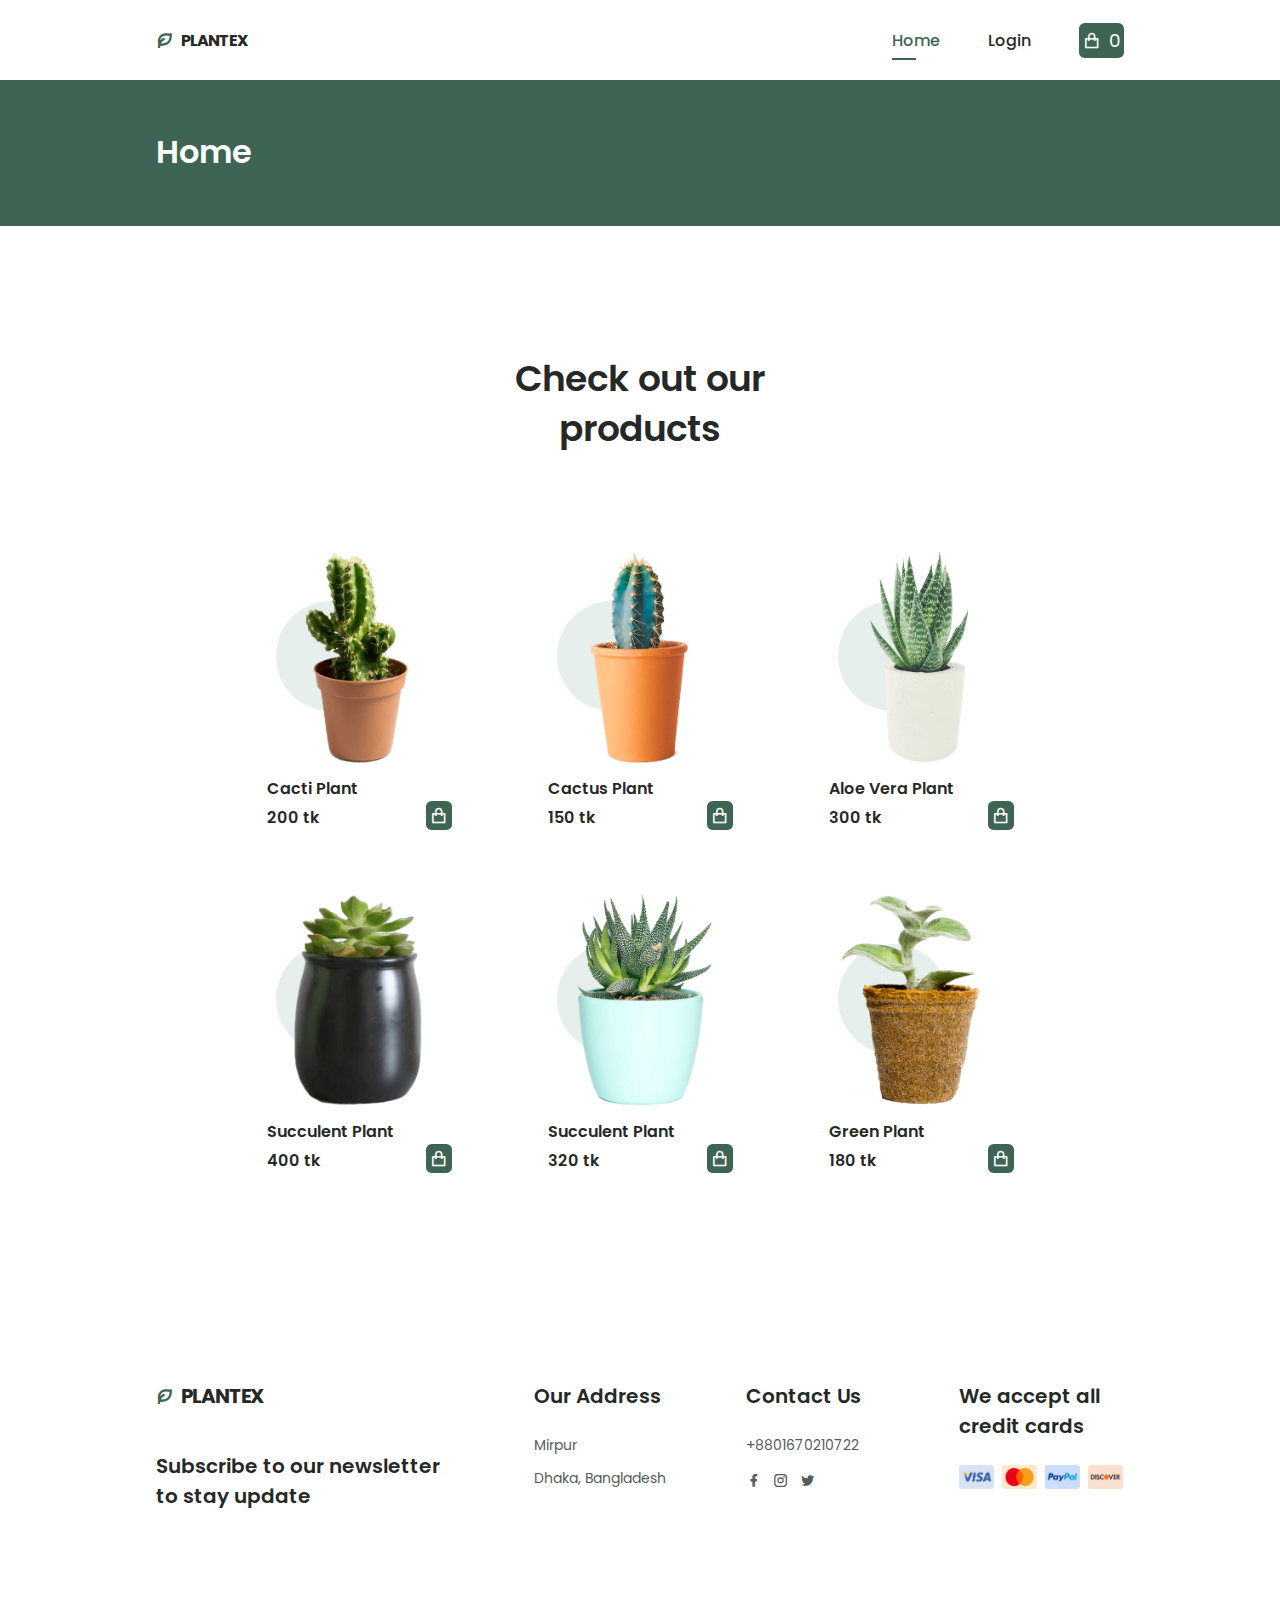
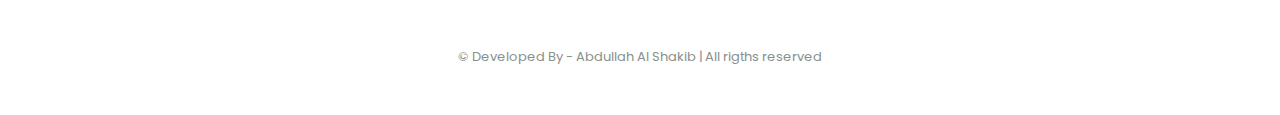
<file: index.html>
<!DOCTYPE html>
<html lang="en">
<head>
    <meta charset="UTF-8">
    <meta name="viewport" content="width=device-width, initial-scale=1.0">
    <link rel="shortcut icon" href="assets/img/favicon.png" type="image/x-icon">
    <link href="assets/css/remixicon.css" rel="stylesheet">
    <link rel="stylesheet" href="assets/css/styles.css">

    <title>Responsive plants website - Bedimcode</title>

    <script>
        const isUserLoggedIn = JSON.parse(localStorage.getItem("is-logged-in"))

        if(isUserLoggedIn == -1) {
            location.href = "/login.html"
        }
    </script>
</head>
<body>
    <header class="header" id="header">
        <nav class="nav container">
            <a href="index.html" class="nav__logo">
                <i class="ri-leaf-line nav__logo-icon"></i> Plantex
            </a>

            <div class="nav__menu" id="nav-menu">
                <ul class="nav__list">
                    <li class="nav__item">
                        <a href="#home" class="nav__link active-link">Home</a>
                    </li>
                    <li class="nav__item">
                        <a href="login.html" class="nav__link">Login</a>
                    </li>
                </ul>

                <div class="nav__close" id="nav-close">
                    <i class="ri-close-line"></i>
                </div>
            </div>

            <div class="nav__btns">
                <a href="checkout.html" class="button--flex product__button" style="position: unset;">
                    <i class="ri-shopping-bag-line"></i>
                    <span class="cart-count">0</span>
                </a>
                
                <div class="nav__toggle" id="nav-toggle">
                    <i class="ri-menu-line"></i>
                </div>
            </div>
        </nav>
    </header>

    <main class="main">
        <section class="bg-page-header">
            <div class="section container page-header">
                <h1>Home</h1>
            </div>
        </section>

        <section class="product section container" id="products">
            <h2 class="section__title-center">
                Check out our <br> products
            </h2>

            

            <div class="product__container grid">
                <article class="product__card">
                    <div class="product__circle"></div>

                    <img src="assets/img/product1.png" alt="" class="product__img">

                    <h3 class="product__title">Cacti Plant</h3>
                    <span class="product__price">200 tk</span>

                    <button product-name="Cacti Plant" product-key="1" product-price="200" id="product-1" class="add-to-cart-btn button--flex product__button">
                        <i class="ri-shopping-bag-line"></i>
                    </button>
                </article>

                <article class="product__card">
                    <div class="product__circle"></div>

                    <img src="assets/img/product2.png" alt="" class="product__img">

                    <h3 class="product__title">Cactus Plant</h3>
                    <span class="product__price">150 tk</span>

                    <button product-name="Cactus Plant" product-key="2" product-price="150" class="add-to-cart-btn button--flex product__button">
                        <i class="ri-shopping-bag-line"></i>
                    </button>
                </article>

                <article class="product__card">
                    <div class="product__circle"></div>

                    <img src="assets/img/product3.png" alt="" class="product__img">

                    <h3 class="product__title">Aloe Vera Plant</h3>
                    <span class="product__price">300 tk</span>

                    <button product-name="Aloe Vera Plant" product-key="3" product-price="300" class="add-to-cart-btn button--flex product__button">
                        <i class="ri-shopping-bag-line"></i>
                    </button>
                </article>

                <article class="product__card">
                    <div class="product__circle"></div>

                    <img src="assets/img/product4.png" alt="" class="product__img">

                    <h3 class="product__title">Succulent Plant</h3>
                    <span class="product__price">400 tk</span>

                    <button product-name="Succulent Plant" product-key="4" product-price="400" class="add-to-cart-btn button--flex product__button">
                        <i class="ri-shopping-bag-line"></i>
                    </button>
                </article>

                <article class="product__card">
                    <div class="product__circle"></div>

                    <img src="assets/img/product5.png" alt="" class="product__img">

                    <h3 class="product__title">Succulent Plant</h3>
                    <span class="product__price">320 tk</span>

                    <button product-name="Succulent Plant" product-key="5" product-price="320" class="add-to-cart-btn button--flex product__button">
                        <i class="ri-shopping-bag-line"></i>
                    </button>
                </article>

                <article class="product__card">
                    <div class="product__circle"></div>

                    <img src="assets/img/product6.png" alt="" class="product__img">

                    <h3 class="product__title">Green Plant</h3>
                    <span class="product__price">180 tk</span>

                    <button product-name="Green Plant" product-key="6" product-price="180" class="add-to-cart-btn button--flex product__button">
                        <i class="ri-shopping-bag-line"></i>
                    </button>
                </article>
            </div>
        </section>
    </main>

    <footer class="footer section">
        <div class="footer__container container grid">
            <div class="footer__content">
                <a href="#" class="footer__logo">
                    <i class="ri-leaf-line footer__logo-icon"></i> Plantex
                </a>

                <h3 class="footer__title">
                    Subscribe to our newsletter <br> to stay update
                </h3>
            </div>

            <div class="footer__content">
                <h3 class="footer__title">Our Address</h3>

                <ul class="footer__data">
                    <li class="footer__information">Mirpur</li>
                    <li class="footer__information">Dhaka, Bangladesh</li>
                </ul>
            </div>

            <div class="footer__content">
                <h3 class="footer__title">Contact Us</h3>

                <ul class="footer__data">
                    <li class="footer__information">+8801670210722</li>
                    
                    <div class="footer__social">
                        <a href="https://www.facebook.com/" class="footer__social-link">
                            <i class="ri-facebook-fill"></i>
                        </a>
                        <a href="https://www.instagram.com/" class="footer__social-link">
                            <i class="ri-instagram-line"></i>
                        </a>
                        <a href="https://twitter.com/" class="footer__social-link">
                            <i class="ri-twitter-fill"></i>
                        </a>
                    </div>
                </ul>
            </div>

            <div class="footer__content">
                <h3 class="footer__title">
                    We accept all credit cards
                </h3>

                <div class="footer__cards">
                    <img src="assets/img/card1.png" alt="" class="footer__card">
                    <img src="assets/img/card2.png" alt="" class="footer__card">
                    <img src="assets/img/card3.png" alt="" class="footer__card">
                    <img src="assets/img/card4.png" alt="" class="footer__card">
                </div>
            </div>
        </div>

        <p class="footer__copy">&#169; Developed By - Abdullah Al Shakib | All rigths reserved</p>
    </footer>

    <div id="toast" style="transform: translateX(-1000px);">
        <h2 id="toast-message"></h2>
    </div>

    <script src="assets/js/main.js"></script>
</body>
</html>
</file>
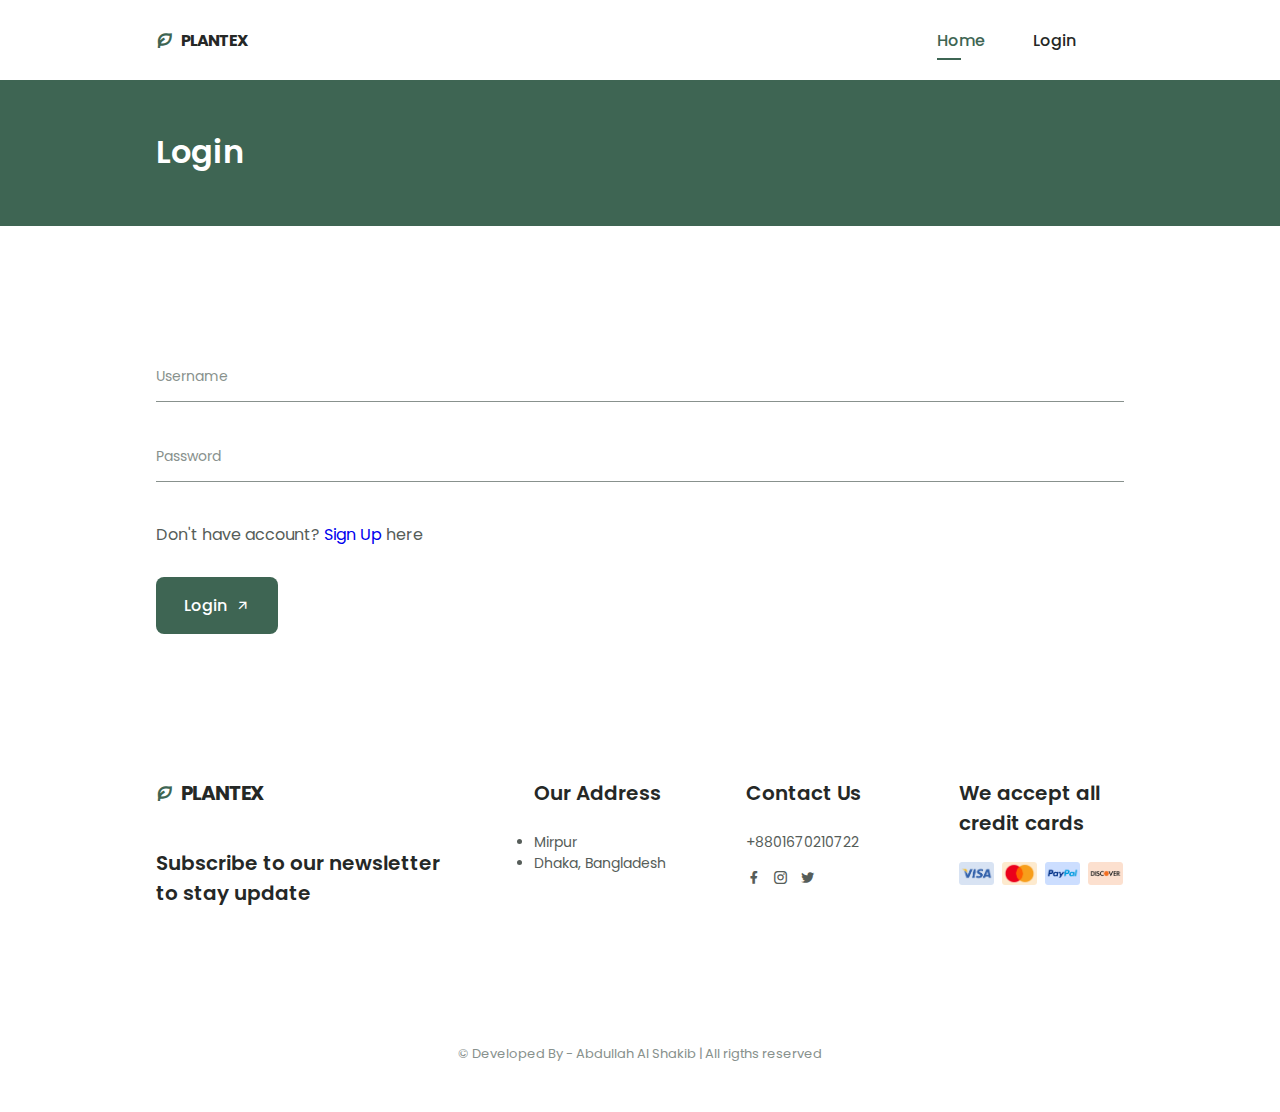
<file: login.html>
<!DOCTYPE html>
<html lang="en">
<head>
    <meta charset="UTF-8">
    <meta name="viewport" content="width=device-width, initial-scale=1.0">
    <link rel="shortcut icon" href="assets/img/favicon.png" type="image/x-icon">
    <link href="assets/css/remixicon.css" rel="stylesheet">
    <link rel="stylesheet" href="assets/css/styles.css">

    <title>Responsive plants website - Bedimcode</title>
</head>
<body>
    <header class="header" id="header">
        <nav class="nav container">
            <a href="index.html" class="nav__logo">
                <i class="ri-leaf-line nav__logo-icon"></i> Plantex
            </a>

            <div class="nav__menu" id="nav-menu">
                <ul class="nav__list">
                    <li class="nav__item">
                        <a href="index.html" class="nav__link active-link">Home</a>
                    </li>
                    <li class="nav__item">
                        <a href="login.html" class="nav__link">Login</a>
                    </li>
                </ul>

                <div class="nav__close" id="nav-close">
                    <i class="ri-close-line"></i>
                </div>
            </div>

            <div class="nav__btns">
                <div class="nav__toggle" id="nav-toggle">
                    <i class="ri-menu-line"></i>
                </div>
            </div>
        </nav>
    </header>
    

    <main>
        <section class="bg-page-header">
            <div class="section container page-header">
                <h1>Login</h1>
            </div>
        </section>
        <section class="section container">
            <div class="contact__form">
                <div class="contact__inputs">
                    <div class="contact__content">
                        <input type="email" id="loginUsername" placeholder=" " class="contact__input" required>
                        <label for="" class="contact__label">Username</label>
                    </div>
        
                    <div class="contact__content">
                        <input type="password" id="loginPass" placeholder=" " class="contact__input" required>
                        <label for="" class="contact__label">Password</label>
                    </div>
                </div>

                <div class="msg">
                    Don't have account? <a href="sign-up.html">Sign Up</a> here
                </div>
        
                <button id="loginBtn" class="button button--flex">
                    Login
                    <i class="ri-arrow-right-up-line button__icon"></i>
                </button>
            </d>
        </section>
    </main>
    

    <footer class="footer section">
        <div class="footer__container container grid">
            <div class="footer__content">
                <a href="#" class="footer__logo">
                    <i class="ri-leaf-line footer__logo-icon"></i> Plantex
                </a>

                <h3 class="footer__title">
                    Subscribe to our newsletter <br> to stay update
                </h3>
            </div>

            <div class="footer__content">
                <h3 class="footer__title">Our Address</h3>

                <li class="footer__information">Mirpur</li>
                    <li class="footer__information">Dhaka, Bangladesh</li>
                </ul>
            </div>

            <div class="footer__content">
                <h3 class="footer__title">Contact Us</h3>

                <ul class="footer__data">
                    <li class="footer__information">+8801670210722</li>
                    
                    <div class="footer__social">
                        <a href="https://www.facebook.com/" class="footer__social-link">
                            <i class="ri-facebook-fill"></i>
                        </a>
                        <a href="https://www.instagram.com/" class="footer__social-link">
                            <i class="ri-instagram-line"></i>
                        </a>
                        <a href="https://twitter.com/" class="footer__social-link">
                            <i class="ri-twitter-fill"></i>
                        </a>
                    </div>
                </ul>
            </div>

            <div class="footer__content">
                <h3 class="footer__title">
                    We accept all credit cards
                </h3>

                <div class="footer__cards">
                    <img src="assets/img/card1.png" alt="" class="footer__card">
                    <img src="assets/img/card2.png" alt="" class="footer__card">
                    <img src="assets/img/card3.png" alt="" class="footer__card">
                    <img src="assets/img/card4.png" alt="" class="footer__card">
                </div>
            </div>
        </div>

        <p class="footer__copy">&#169; Developed By - Abdullah Al Shakib | All rigths reserved</p>
    </footer>

    <script src="assets/js/main.js"></script>
</body>
</html>
</file>
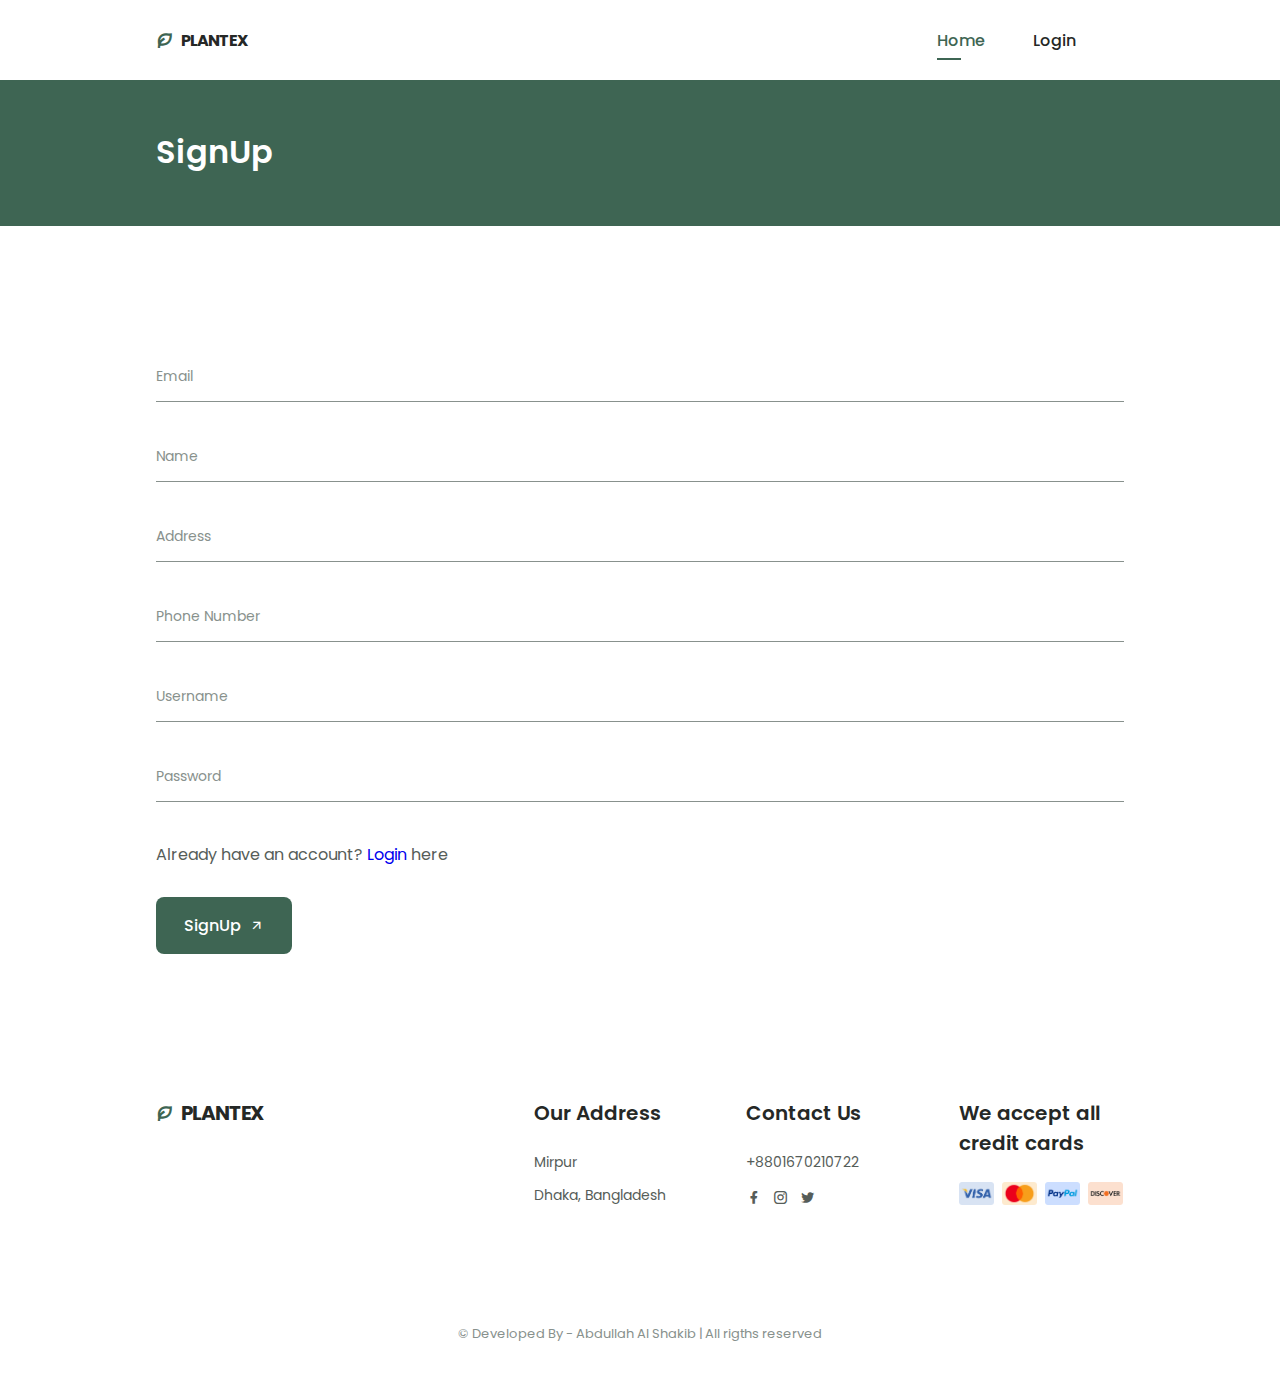
<file: sign-up.html>
<!DOCTYPE html>
<html lang="en">
<head>
    <meta charset="UTF-8">
    <meta name="viewport" content="width=device-width, initial-scale=1.0">
    <link rel="shortcut icon" href="assets/img/favicon.png" type="image/x-icon">
    <link href="assets/css/remixicon.css" rel="stylesheet">
    <link rel="stylesheet" href="assets/css/styles.css">

    <title>Responsive plants website - Bedimcode</title>
</head>
<body>
    <header class="header" id="header">
        <nav class="nav container">
            <a href="index.html" class="nav__logo">
                <i class="ri-leaf-line nav__logo-icon"></i> Plantex
            </a>

            <div class="nav__menu" id="nav-menu">
                <ul class="nav__list">
                    <li class="nav__item">
                        <a href="index.html" class="nav__link active-link">Home</a>
                    </li>
                    <li class="nav__item">
                        <a href="login.html" class="nav__link">Login</a>
                    </li>
                </ul>

                <div class="nav__close" id="nav-close">
                    <i class="ri-close-line"></i>
                </div>
            </div>

            <div class="nav__btns">
                <div class="nav__toggle" id="nav-toggle">
                    <i class="ri-menu-line"></i>
                </div>
            </div>
        </nav>
    </header>
    

    <main>
        <section class="bg-page-header">
            <div class="section container page-header">
                <h1>SignUp</h1>
            </div>
        </section>
        <section class="section container">
            <div class="contact__form">
                <div class="contact__inputs">
                    <div class="contact__content">
                        <input type="email" id="email" placeholder=" " class="contact__input" required>
                        <label for="" class="contact__label">Email</label>
                    </div>
                    <div class="contact__content">
                        <input type="text" id="name" placeholder="" class="contact__input" required>
                        <label for="" class="contact__label">Name</label>
                    </div>
                    <div class="contact__content">
                        <input type="text" id="address" placeholder=" " class="contact__input" required>
                        <label for="" class="contact__label">Address</label>
                    </div>
                    <div class="contact__content">
                        <input type="text" id="phone" placeholder="" class="contact__input" required>
                        <label for="" class="contact__label">Phone Number</label>
                    </div>
                    <div class="contact__content">
                        <input type="text" id="username" placeholder=" " class="contact__input" required>
                        <label for="" class="contact__label">Username</label>
                    </div>        
                    <div class="contact__content">
                        <input type="password" id="pass" placeholder=" " class="contact__input" required>
                        <label for="" class="contact__label">Password</label>
                    </div>
                </div>

                <div class="msg">
                    Already have an account? <a href="login.html">Login</a> here
                </div>
        
                <button id="signUp" class="button button--flex">
                    SignUp
                    <i class="ri-arrow-right-up-line button__icon"></i>
                </button>
            </div>
        </section>
    </main>
    

    <footer class="footer section">
        <div class="footer__container container grid">
            <div class="footer__content">
                <a href="#" class="footer__logo">
                    <i class="ri-leaf-line footer__logo-icon"></i> Plantex
                </a>
            </div>

            <div class="footer__content">
                <h3 class="footer__title">Our Address</h3>

                <ul class="footer__data">
                    <li class="footer__information">Mirpur</li>
                    <li class="footer__information">Dhaka, Bangladesh</li>
                </ul>
            </div>

            <div class="footer__content">
                <h3 class="footer__title">Contact Us</h3>

                <ul class="footer__data">
                    <li class="footer__information">+8801670210722</li>
                    
                    <div class="footer__social">
                        <a href="https://www.facebook.com/" class="footer__social-link">
                            <i class="ri-facebook-fill"></i>
                        </a>
                        <a href="https://www.instagram.com/" class="footer__social-link">
                            <i class="ri-instagram-line"></i>
                        </a>
                        <a href="https://twitter.com/" class="footer__social-link">
                            <i class="ri-twitter-fill"></i>
                        </a>
                    </div>
                </ul>
            </div>

            <div class="footer__content">
                <h3 class="footer__title">
                    We accept all credit cards
                </h3>

                <div class="footer__cards">
                    <img src="assets/img/card1.png" alt="" class="footer__card">
                    <img src="assets/img/card2.png" alt="" class="footer__card">
                    <img src="assets/img/card3.png" alt="" class="footer__card">
                    <img src="assets/img/card4.png" alt="" class="footer__card">
                </div>
            </div>
        </div>

        <p class="footer__copy">&#169; Developed By - Abdullah Al Shakib | All rigths reserved</p>
    </footer>

    <script src="assets/js/main.js"></script>
</body>
</html>
</file>
<file: assets/css/styles.css>
/*=============== GOOGLE FONTS ===============*/
@import url('https://fonts.googleapis.com/css2?family=Poppins:wght@400;500;600;700&display=swap');

/*=============== VARIABLES CSS ===============*/
:root {
  --header-height: 3.5rem; /*56px*/

  /*========== Colors ==========*/
  /*Color mode HSL(hue, saturation, lightness)*/
  --hue: 152;
  --first-color: hsl(var(--hue), 24%, 32%);
  --first-color-alt: hsl(var(--hue), 24%, 28%);
  --first-color-light: hsl(var(--hue), 24%, 66%);
  --first-color-lighten: hsl(var(--hue), 24%, 92%);
  --title-color: hsl(var(--hue), 4%, 15%);
  --text-color: hsl(var(--hue), 4%, 35%);
  --text-color-light: hsl(var(--hue), 4%, 55%);
  --body-color: hsl(var(--hue), 0%, 100%);
  --container-color: #FFF;

  /*========== Font and typography ==========*/
  /*.5rem = 8px | 1rem = 16px ...*/
  --body-font: 'Poppins', sans-serif;
  --big-font-size: 2rem;
  --h1-font-size: 1.5rem;
  --h2-font-size: 1.25rem;
  --h3-font-size: 1rem;
  --normal-font-size: .938rem;
  --small-font-size: .813rem;
  --smaller-font-size: .75rem;

  /*========== Font weight ==========*/
  --font-medium: 500;
  --font-semi-bold: 600;

  /*========== Margenes Bottom ==========*/
  /*.5rem = 8px | 1rem = 16px ...*/
  --mb-0-5: .5rem;
  --mb-0-75: .75rem;
  --mb-1: 1rem;
  --mb-1-5: 1.5rem;
  --mb-2: 2rem;
  --mb-2-5: 2.5rem;

  /*========== z index ==========*/
  --z-tooltip: 10;
  --z-fixed: 100;
}

/* Responsive typography */
@media screen and (min-width: 968px) {
  :root {
    --big-font-size: 3.5rem;
    --h1-font-size: 2.25rem;
    --h2-font-size: 1.5rem;
    --h3-font-size: 1.25rem;
    --normal-font-size: 1rem;
    --small-font-size: .875rem;
    --smaller-font-size: .813rem;
  }
}

/*=============== BASE ===============*/
*{
  box-sizing: border-box;
  padding: 0;
  margin: 0;
}

html{
  scroll-behavior: smooth;
}

body,
button,
input,
textarea{
  font-family: var(--body-font);
  font-size: var(--normal-font-size);
}

body{
  margin: var(--header-height) 0 0 0;
  background-color: var(--body-color);
  color: var(--text-color);
  transition: .4s; /*For animation dark mode*/
}

button{
  cursor: pointer;
  border: none;
  outline: none;
}

h1,h2,h3{
  color: var(--title-color);
  font-weight: var(--font-semi-bold);
}

ul{
  list-style: none;
}

a{
  text-decoration: none;
}

img{
  max-width: 100%;
  height: auto;
}

/*=============== THEME ===============*/
/*========== Variables Dark theme ==========*/
body.dark-theme{
  --first-color-dark: hsl(var(--hue), 8%, 20%);
  --title-color: hsl(var(--hue), 4%, 95%);
  --text-color: hsl(var(--hue), 4%, 75%);
  --body-color: hsl(var(--hue), 8%, 12%);
  --container-color: hsl(var(--hue), 8%, 16%);
}

/*========== Button Dark/Light ==========*/
.change-theme{
  color: var(--title-color);
  font-size: 1.15rem;
  cursor: pointer;
}

.nav__btns{
  display: inline-flex;
  align-items: center;
  column-gap: 1rem;
}

/*========== 
Color changes in some parts of 
the website, in dark theme 
==========*/

.dark-theme .steps__bg,
.dark-theme .questions{
  background-color: var(--first-color-dark);
}

.dark-theme .product__circle,
.dark-theme .footer__subscribe{
  background-color: var(--container-color);
}

.dark-theme .scroll-header{
  box-shadow: 0 1px 4px hsla(var(--hue), 4%, 4%, .3);
}

/*=============== REUSABLE CSS CLASSES ===============*/
.section{
  padding: 5.5rem 0 1rem;
}

.section__title,
.section__title-center{
  font-size: var(--h2-font-size);
  margin-bottom: var(--mb-2);
  line-height: 140%;
}

.section__title-center{
  text-align: center;
}

.container{
  max-width: 968px;
  margin-left: var(--mb-1-5);
  margin-right: var(--mb-1-5);
}

.grid{
  display: grid;
}

.main{
  overflow: hidden; /*For animation*/
}

/*=============== HEADER ===============*/
.header{
  width: 100%;
  background-color: var(--body-color);
  position: fixed;
  top: 0;
  left: 0;
  z-index: var(--z-fixed);
  transition: .4s; /*For animation dark mode*/
}

/*=============== NAV ===============*/
.nav{
  height: var(--header-height);
  display: flex;
  justify-content: space-between;
  align-items: center;
}

.nav__logo,
.nav__toggle,
.nav__close{
  color: var(--title-color);
}

.nav__logo{
  text-transform: uppercase;
  font-weight: 700;
  letter-spacing: -1px;
  display: inline-flex;
  align-items: center;
  column-gap: .5rem;
  transition: .3s;
}

.nav__logo-icon{
  font-size: 1.15rem;
  color: var(--first-color);
}

.nav__logo:hover{
  color: var(--first-color);
}

.nav__toggle{
  display: inline-flex;
  font-size: 1.25rem;
  cursor: pointer;
}

@media screen and (max-width: 767px){
  .nav__menu{
    position: fixed;
    background-color: var(--container-color);
    width: 80%;
    height: 100%;
    top: 0;
    right: -100%;
    box-shadow: -2px 0 4px hsla(var(--hue), 24%, 15%, .1);
    padding: 4rem 0 0 3rem;
    border-radius: 1rem 0 0 1rem;
    transition: .3s;
    z-index: var(--z-fixed);
  }
}

.nav__close{
  font-size: 1.5rem;
  position: absolute;
  top: 1rem;
  right: 1.25rem;
  cursor: pointer;
}

.nav__list{
  display: flex;
  flex-direction: column;
  row-gap: 1.5rem;
}

.nav__link{
  color: var(--title-color);
  font-weight: var(--font-medium);
  transition: .3s;
}

.nav__link:hover{
  color: var(--first-color);
}

/* Show menu */
.show-menu{
  right: 0;
}

/* Change background header */
.scroll-header{
  box-shadow: 0 1px 4px hsla(var(--hue), 4%, 15%, .1);
}

/* Active link */
.active-link{
  position: relative;
  color: var(--first-color);
}

.active-link::after{
  content: '';
  position: absolute;
  bottom: -.5rem;
  left: 0;
  width: 50%;
  height: 2px;
  background-color: var(--first-color);
}

/*=============== HOME ===============*/
.home{
  padding: 3.5rem 0 2rem;
}

.home__container{
  position: relative;
  row-gap: 2rem;
}

.home__img{
  width: 200px;
  justify-self: center;
}

.home__title{
  font-size: var(--big-font-size);
  line-height: 140%;
  margin-bottom: var(--mb-1);
}

.home__description{
  margin-bottom: var(--mb-2-5);
}

.home__social{
  position: absolute;
  top: 2rem;
  right: -1rem;
  display: grid;
  justify-items: center;
  row-gap: 3.5rem;
}

.home__social-follow{
  font-weight: var(--font-medium);
  font-size: var(--smaller-font-size);
  color: var(--first-color);
  position: relative;
  transform: rotate(90deg);
}

.home__social-follow::after{
  content: '';
  position: absolute;
  width: 1rem;
  height: 2px;
  background-color: var(--first-color);
  right: -45%;
  top: 50%;
}

.home__social-links{
  display: inline-flex;
  flex-direction: column;
  row-gap: .25rem;
}

.home__social-link{
  font-size: 1rem;
  color: var(--first-color);
  transition: .3s;
}

.home__social-link:hover{
  transform: translateX(.25rem);
}

/*=============== BUTTONS ===============*/
.button{
  display: inline-block;
  background-color: var(--first-color);
  color: #FFF;
  padding: 1rem 1.75rem;
  border-radius: .5rem;
  font-weight: var(--font-medium);
  transition: .3s;
}

.button:hover{
  background-color: var(--first-color-alt);
}

.button__icon{
  transition: .3s;
}

.button:hover .button__icon{
  transform: translateX(.25rem);
}

.button--flex{
  display: inline-flex;
  align-items: center;
  column-gap: .5rem;
}

.button--link{
  color: var(--first-color);
  font-weight: var(--font-medium);
}

.button--link:hover .button__icon{
  transform: translateX(.25rem);
}

/*=============== ABOUT ===============*/
.about__container{
  row-gap: 2rem;
}

.about__img{
  width: 280px;
  justify-self: center;
}

.about__title{
  margin-bottom: var(--mb-1);
}

.about__description{
  margin-bottom: var(--mb-2);
}

.about__details{
  display: grid;
  row-gap: 1rem;
  margin-bottom: var(--mb-2-5);
}

.about__details-description{
  display: inline-flex;
  column-gap: .5rem;
  font-size: var(--small-font-size);
}

.about__details-icon{
  font-size: 1rem;
  color: var(--first-color);
  margin-top: .15rem;
}

/*=============== STEPS ===============*/
.steps__bg{
  background-color: var(--first-color);
  padding: 3rem 2rem 2rem;
  border-radius: 1rem;
}

.steps__container{
  gap: 2rem;
  padding-top: 1rem;
}

.steps__title{
  color: #FFF;
}

.steps__card{
  background-color: var(--container-color);
  padding: 2.5rem 3rem 2rem 1.5rem;
  border-radius: 1rem;
}

.steps__card-number{
  display: inline-block;
  background-color: var(--first-color-alt);
  color: #FFF;
  padding: .5rem .75rem;
  border-radius: .25rem;
  font-size: var(--h2-font-size);
  margin-bottom: var(--mb-1-5);
  transition: .3s;
}

.steps__card-title{
  font-size: var(--h3-font-size);
  margin-bottom: var(--mb-0-5);
}

.steps__card-description{
  font-size: var(--small-font-size);
}

.steps__card:hover .steps__card-number{
  transform: translateY(-.25rem);
}

/*=============== PRODUCTS ===============*/
.product__description{
  text-align: center;
}

.product__container{
  padding: 3rem 0;
  grid-template-columns: repeat(2, 1fr);
  gap: 2.5rem 3rem;
}

.product__card{
  display: grid;
  position: relative;
}

.product__img{
  position: relative;
  width: 120px;
  justify-self: center;
  margin-bottom: var(--mb-0-75);
  transition: .3s;
}

.product__title,
.product__price{
  font-size: var(--small-font-size);
  font-weight: var(--font-semi-bold);
  color: var(--title-color);
}

.product__title{
  margin-bottom: .25rem;
}

.product__button{
  position: absolute;
  right: 0;
  bottom: 0;
  background-color: var(--first-color);
  color: #FFF;
  padding: .25rem;
  border-radius: .35rem;
  font-size: 1.15rem;
}

.product__button:hover{
  background-color: var(--first-color-alt);
}

.product__circle{
  width: 90px;
  height: 90px;
  background-color: var(--first-color-lighten);
  border-radius: 50%;
  position: absolute;
  top: 18%;
  left: 5%;
}

.product__card:hover .product__img{
  transform: translateY(-.5rem);
}

/*=============== QUESTIONS ===============*/
.questions{
  background-color: var(--first-color-lighten);
}

.questions__container{
  gap: 1.5rem;
  padding: 1.5rem 0;
}

.questions__group{
  display: grid;
  row-gap: 1.5rem;
}

.questions__item{
  background-color: var(--container-color);
  border-radius: .25rem;
}

.questions__item-title{
  font-size: var(--small-font-size);
  font-weight: var(--font-medium);
}

.questions__icon{
  font-size: 1.25rem;
  color: var(--title-color);
}

.questions__description{
  font-size: var(--smaller-font-size);
  padding: 0 1.25rem 1.25rem 2.5rem;
}

.questions__header{
  display: flex;
  align-items: center;
  column-gap: .5rem;
  padding: .75rem .5rem;
  cursor: pointer;
}

.questions__content{
  overflow: hidden;
  height: 0;
}

.questions__item,
.questions__header,
.questions__item-title,
.questions__icon,
.questions__description,
.questions__content{
  transition: .3s;
}

.questions__item:hover{
  box-shadow: 0 2px 8px hsla(var(--hue), 4%, 15%, .15);
}

/*Rotate icon, change color of titles and background*/
.accordion-open .questions__header,
.accordion-open .questions__content{
  background-color: var(--first-color);
}

.accordion-open .questions__item-title,
.accordion-open .questions__description,
.accordion-open .questions__icon{
  color: #FFF;
}

.accordion-open .questions__icon{
  transform: rotate(45deg);
}

/*=============== CONTACT ===============*/
.contact__container{
  row-gap: 3.5rem;
}

.contact__data{
  display: grid;
  row-gap: 2rem;
}

.contact__subtitle{
  font-size: var(--normal-font-size);
  font-weight: var(--font-medium);
  color: var(--text-color);
  margin-bottom: var(--mb-0-5);
}

.contact__description{
  display: inline-flex;
  align-items: center;
  column-gap: .5rem;
  color: var(--title-color);
  font-weight: var(--font-medium);
}

.contact__icon{
  font-size: 1.25rem;
}

.contact__inputs{
  display: grid;
  row-gap: 2rem;
  margin-bottom: var(--mb-2-5);
}

.contact__content{
  position: relative;
  height: 3rem;
  border-bottom: 1px solid var(--text-color-light);
}

.contact__input{
  position: absolute;
  top: 0;
  left: 0;
  width: 100%;
  height: 100%;
  padding: 1rem 1rem 1rem 0;
  background: none;

  color: var(--text-color);

  
  border: none;
  outline: none;
  z-index: 1;
}

.contact__label{
  position: absolute;
  top: .75rem;
  width: 100%;
  font-size: var(--small-font-size);
  color: var(--text-color-light);
  transition: .3s;
}

.contact__area{
  height: 7rem;
}

.contact__area textarea{
  resize: none;
}

/*Input focus move up label*/
.contact__input:focus + .contact__label{
  top: -.75rem;
  left: 0;
  font-size: var(--smaller-font-size);
  z-index: 10;
}

/*Input focus sticky top label*/
.contact__input:not(:placeholder-shown).contact__input:not(:focus) + .contact__label{
  top: -.75rem;
  font-size: var(--smaller-font-size);
  z-index: 10;
}

/=============== FOOTER ===============/
.footer__container{
  row-gap: 3rem;
}

.footer__logo{
  display: inline-flex;
  align-items: center;
  column-gap: .5rem;
  color: var(--title-color);
  text-transform: uppercase;
  font-weight: 700;
  letter-spacing: -1px;
  margin-bottom: var(--mb-2-5);
  transition: .3s;
}

.footer__logo-icon{
  font-size: 1.15rem;
  color: var(--first-color);
}

.footer__logo:hover{
  color: var(--first-color);
}

.footer__title{
  font-size: var(--h3-font-size);
  margin-bottom: var(--mb-1-5);
}

.footer__subscribe{
  background-color: var(--first-color-lighten);
  padding: .75rem;
  display: flex;
  justify-content: space-between;
  border-radius: .5rem;
}

.footer__input{
  width: 70%;
  padding: 0 .5rem;
  background: none;
  color: var(--text-color);
  border: none;
  outline: none;
}

.footer__button{
  padding: 1rem;
}

.footer__data{
  display: grid;
  row-gap: .75rem;
}

.footer__information{
  font-size: var(--small-font-size);
}

.footer__social{
  display: inline-flex;
  column-gap: .75rem;
}

.footer__social-link{
  font-size: 1rem;
  color: var(--text-color);
  transition: .3s;
}

.footer__social-link:hover{
  transform: translateY(-.25rem);
}

.footer__cards{
  display: inline-flex;
  align-items: center;
  column-gap: .5rem;
}
.footer__card{
  width: 35px;
}

.footer__copy{
  text-align: center;
  font-size: var(--smaller-font-size);
  color: var(--text-color-light);
  margin: 5rem 0 1rem;
}

.bg-page-header {
  background-color: var(--first-color);
}
.page-header {
  padding-bottom: 50px !important;
}
.page-header h1 {
  color: #FFF !important;
}
.msg {
  margin-bottom: 30px;
}
.product-table, th, td {
  border: 1px solid var(--first-color);
  border-collapse: collapse;
  width: 100%;
  padding: 10px 20px;
  margin-bottom: 30px;
}

/*=============== SCROLL BAR ===============*/
::-webkit-scrollbar{
  width: .6rem;
  background: hsl(var(--hue), 4%, 53%);
}

::-webkit-scrollbar-thumb{
  background: hsl(var(--hue), 4%, 29%);
  border-radius: .5rem;
}

/*=============== BREAKPOINTS ===============*/
/* For small devices */
@media screen and (max-width: 320px){
  .container{
    margin-left: var(--mb-1);
    margin-right: var(--mb-1);
  }

  .home__img{
    width: 180px;
  }
  .home__title{
    font-size: var(--h1-font-size);
  }

  .steps__bg{
    padding: 2rem 1rem;
  }
  .steps__card{
    padding: 1.5rem;
  }

  .product__container{
    grid-template-columns: .6fr;
    justify-content: center;
  }
}

/* For medium devices */
@media screen and (min-width: 576px){
  .steps__container{
    grid-template-columns: repeat(2, 1fr);
  }

  .product__description{
    padding: 0 4rem;
  }
  .product__container{
    grid-template-columns: repeat(2, 170px);
    justify-content: center;
    column-gap: 5rem;
  }

  .footer__subscribe{
    width: 400px;
  }
}

@media screen and (min-width: 767px){
  body{
    margin: 0;
  }

  .nav{
    height: calc(var(--header-height) + 1.5rem);
    column-gap: 3rem;
  }
  .nav__toggle,
  .nav__close{
    display: none;
  }
  .nav__list{
    flex-direction: row;
    column-gap: 3rem;
  }
  .nav__menu{
    margin-left: auto;
  }

  .home__container,
  .about__container,
  .questions__container,
  .contact__container,
  .footer__container{
    grid-template-columns: repeat(2, 1fr);
  }
  
  .home{
    padding: 10rem 0 5rem;
  }
  .home__container{
    align-items: center;
  }
  .home__img{
    width: 280px;
    order: 1;
  }
  .home__social{
    top: 30%;
  }

  .questions__container{
    align-items: flex-start;
  }

  .footer__container{
    column-gap: 3rem;
  }
  .footer__subscribe{
    width: initial;
  }
}

/* For large devices */
@media screen and (min-width: 992px){
  .container{
    margin-left: auto;
    margin-right: auto;
  }

  .section{
    padding: 8rem 0 1rem;
  }
  .section__title,
  .section__title-center{
    font-size: var(--h1-font-size);
  }

  .home{
    padding: 13rem 0 5rem;
  }
  .home__img{
    width: 350px;
  }
  .home__description{
    padding-right: 7rem;
  }

  .about__img{
    width: 380px;
  }

  .steps__container{
    grid-template-columns: repeat(3, 1fr);
  }
  .steps__bg{
    padding: 3.5rem 2.5rem;
  }
  .steps__card-title{
    font-size: var(--normal-font-size);
  }

  .product__description{
    padding: 0 16rem;
  }
  .product__container{
    padding: 4rem 0;
    grid-template-columns: repeat(3, 185px);
    gap: 4rem 6rem;
  }
  .product__img{
    width: 160px;
  }
  .product__circle{
    width: 110px;
    height: 110px;
  }
  .product__title,
  .product__price{
    font-size: var(--normal-font-size);
  }

  .questions__container{
    padding: 1rem 0 4rem;
  }
  .questions__title{
    text-align: initial;
  }
  .questions__group{
    row-gap: 2rem;
  }
  .questions__header{
    padding: 1rem;
  }
  .questions__description{
    padding: 0 3.5rem 2.25rem 2.75rem;
  }

  .footer__logo{
    font-size: var(--h3-font-size);
  }
  .footer__container{
    grid-template-columns: 1fr .5fr .5fr .5fr;
  }
  .footer__copy{
    margin: 7rem 0 2rem;
  }
}

@media screen and (min-width: 1200px){
  .home__social{
    right: -3rem;
    row-gap: 4.5rem;
  }
  .home__social-follow{
    font-size: var(--small-font-size);
  }
  .home__social-follow::after{
    width: 1.5rem;
    right: -60%;
  }
  .home__social-link{
    font-size: 1.15rem;
  }

  .about__container{
    column-gap: 7rem;
  }

  .scrollup{
    right: 3rem;
  }
}

#toast {
  position: fixed;
  bottom: 30px;
  left: 30px;
  padding: 10px 20px;
  border: 2px solid var(--first-color);
  border-radius: 6px;
  background-color: var(--first-color);
  transition: .2s all ease-in-out;
}

#toast h2 {
  color: #FFF;
}
</file>
